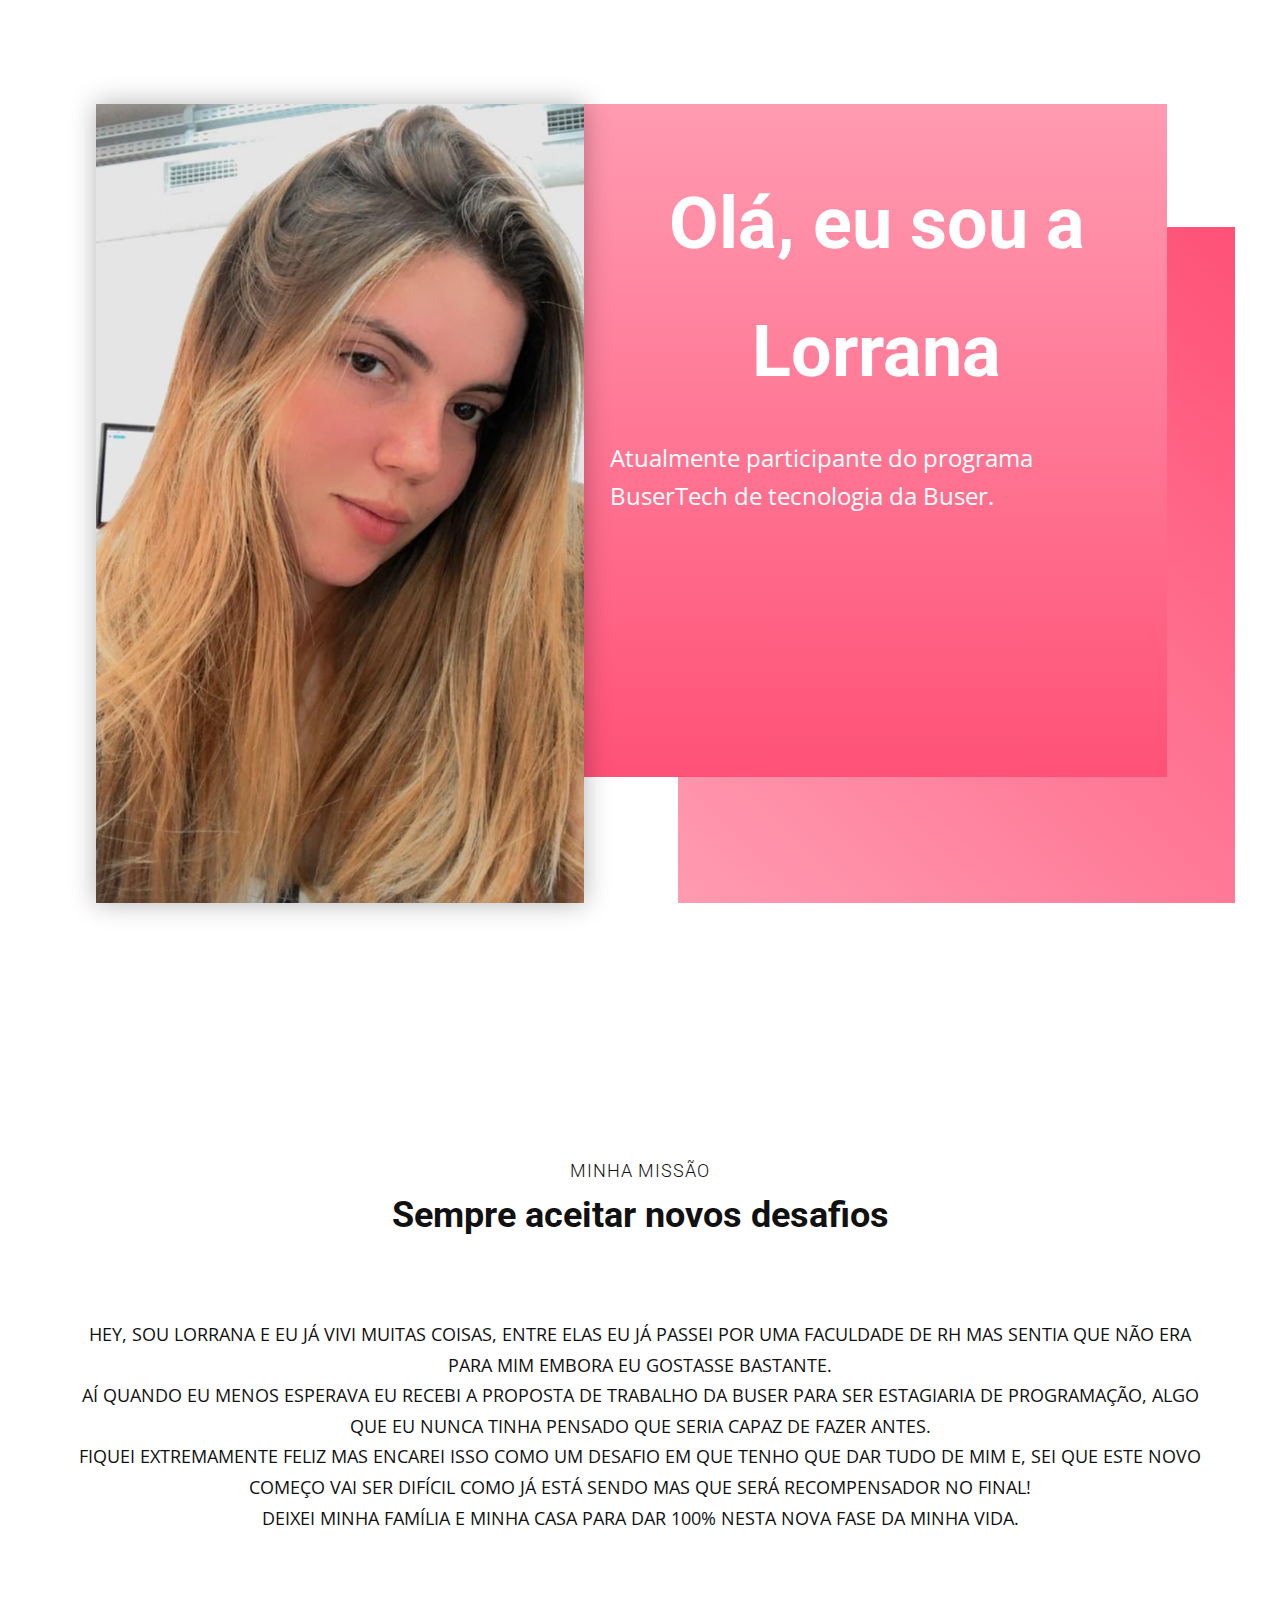
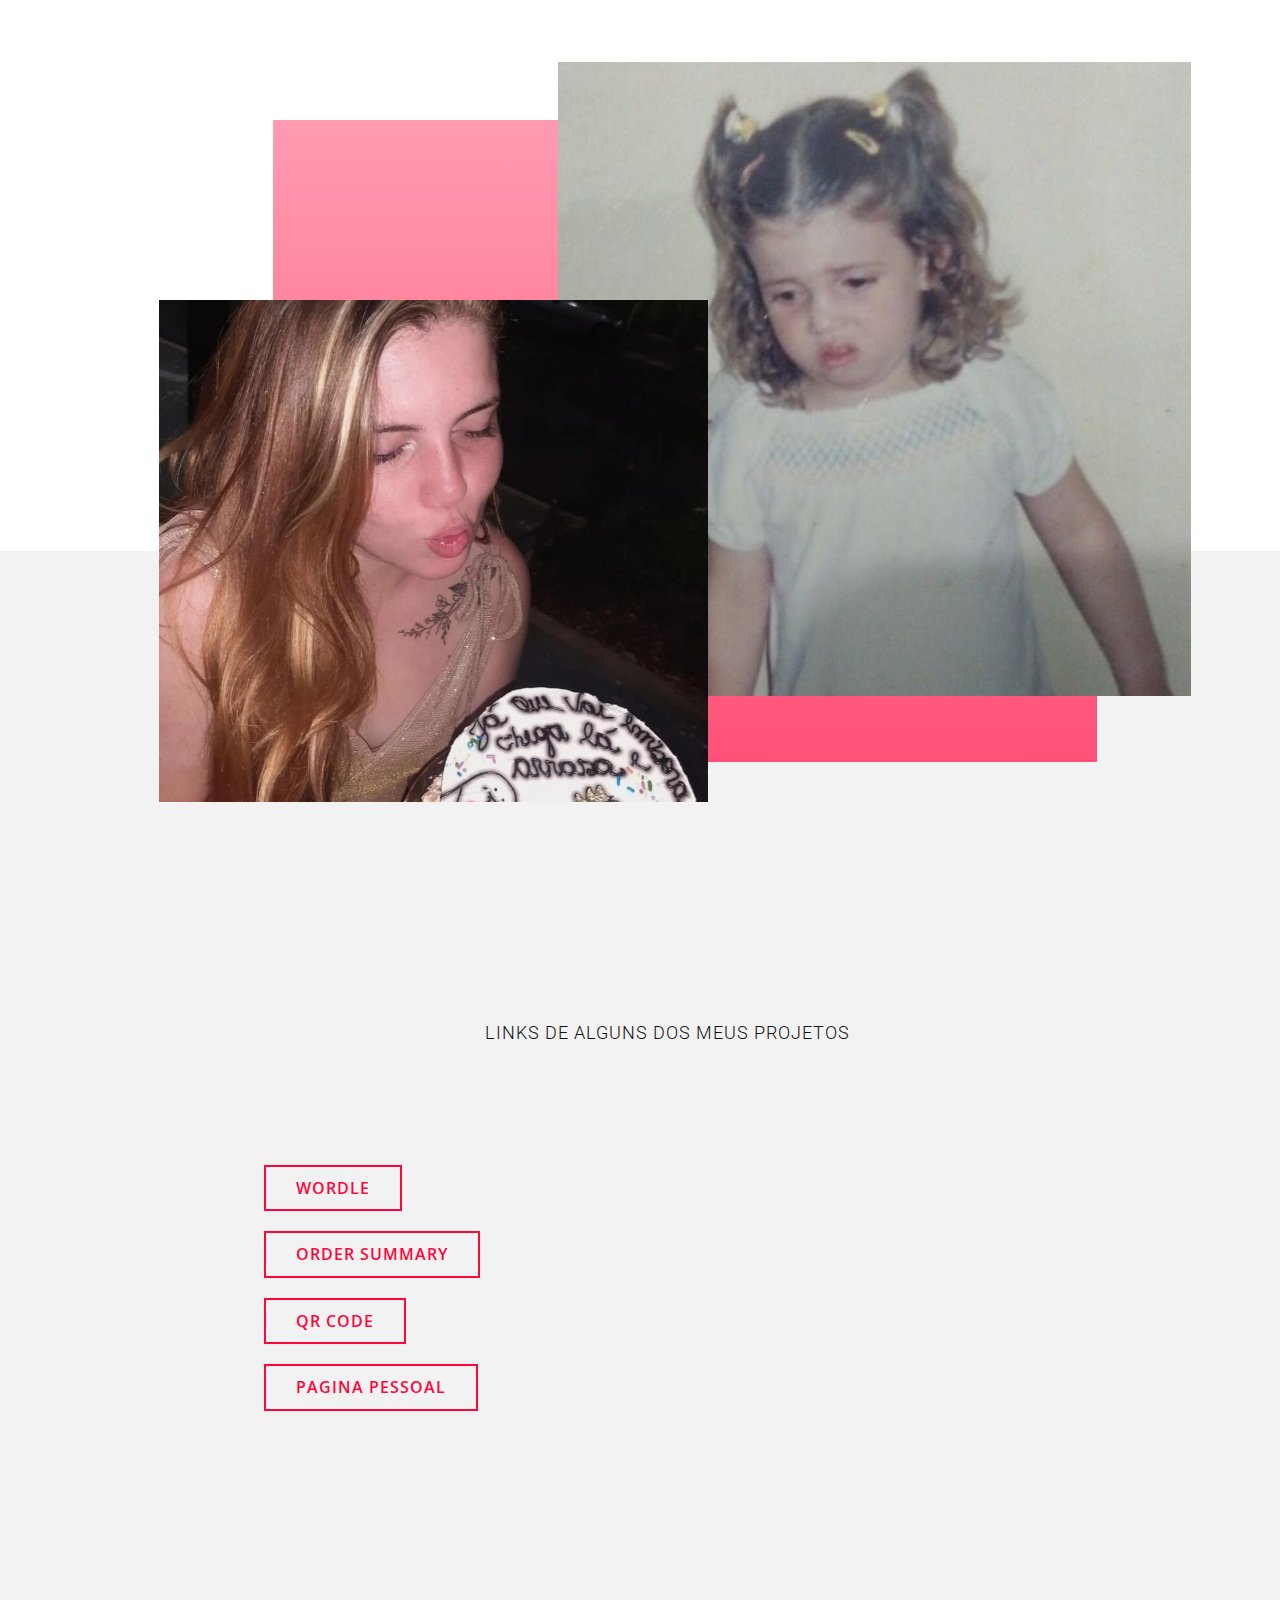
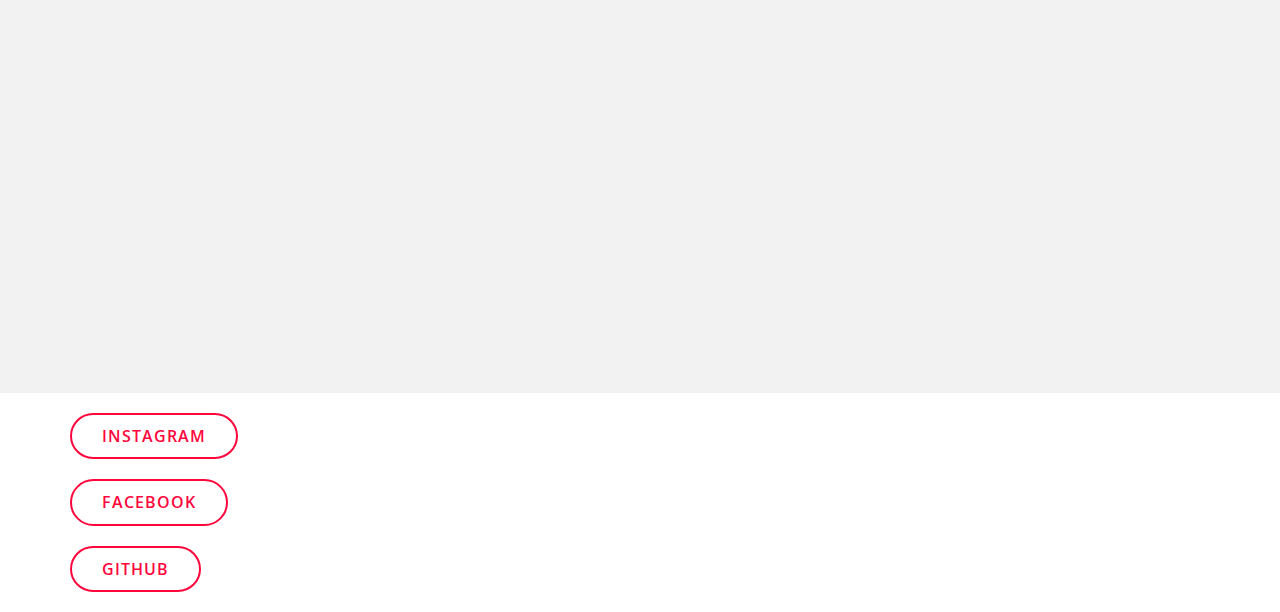
<file: index.html>
<!DOCTYPE html>
<html style="font-size: 16px;">
  <head>
    <title>Lorrana</title>
    <link rel="stylesheet" href="nicepage.css" media="screen">
    <link rel="stylesheet" href="Time-Management-1.css" media="screen">
    <link id="u-theme-google-font" rel="stylesheet" href="https://fonts.googleapis.com/css?family=Roboto:100,100i,300,300i,400,400i,500,500i,700,700i,900,900i|Open+Sans:300,300i,400,400i,500,500i,600,600i,700,700i,800,800i">
    
  </head>
  <body data-home-page="https://website2100962.nicepage.io/Time-Management-1.html?version=c72d0d84-145a-4e2e-b650-a291d6f296fa" data-home-page-title="Time Management 1" class="u-backlink-hidden u-body u-xl-mode"><header class="u-clearfix u-header" id="sec-d515"><div class="u-align-left u-clearfix u-sheet u-sheet-1">
        
        <nav class="u-menu u-menu-dropdown u-offcanvas u-menu-1">
          <div class="menu-collapse" style="text-transform: uppercase;">
            <a class="u-btn-text u-button-style u-nav-link" href="#" style="padding: 4px 0px; font-size: calc(1em + 8px);">            </a>
          </div>
          <div class="u-custom-menu u-nav-container">
            <ul class="u-nav u-spacing-25 u-unstyled u-nav-1"><li class="u-nav-item"><a class="u-button-style u-nav-link u-text-grey-dark-3" href="Home.html">Home</a>
</li><li class="u-nav-item"><a class="u-button-style u-nav-link u-text-grey-dark-3">Portfolio</a>
</li><li class="u-nav-item"><a class="u-button-style u-nav-link u-text-grey-dark-3">Contacts</a>
</li><li class="u-nav-item"><a class="u-button-style u-nav-link u-text-grey-dark-3" href="Page-12.html">Page 1</a>
</li><li class="u-nav-item"><a class="u-button-style u-nav-link u-text-grey-dark-3" href="Page-2.html">Page 2</a>
</li></ul>
          </div>
          <div class="u-custom-menu u-nav-container-collapse">
            <div class="u-black u-container-style u-inner-container-layout u-opacity u-opacity-95 u-sidenav">
              <div class="u-inner-container-layout u-sidenav-overflow">
                <div class="u-menu-close"></div>
                <ul class="u-align-center u-nav u-popupmenu-items u-unstyled u-nav-2"><li class="u-nav-item"><a class="u-button-style u-nav-link" href="Home.html">Home</a>
</li><li class="u-nav-item"><a class="u-button-style u-nav-link">Portfolio</a>
</li><li class="u-nav-item"><a class="u-button-style u-nav-link">Contacts</a>
</li><li class="u-nav-item"><a class="u-button-style u-nav-link" href="Page-12.html">Page 1</a>
</li><li class="u-nav-item"><a class="u-button-style u-nav-link" href="Page-2.html">Page 2</a>
</li></ul>
              </div>
            </div>
            <div class="u-black u-menu-overlay u-opacity u-opacity-70"></div>
          </div>
        </nav>
      </div></header> 
    <section class="u-clearfix u-section-1" id="sec-cac2">
      <div class="u-clearfix u-sheet u-sheet-1">
        <div class="u-gradient u-shape u-shape-rectangle u-shape-1" data-animation-name="fadeIn" data-animation-duration="1000" data-animation-delay="0" data-animation-direction="Right"></div>
        <div class="u-expanded-width-sm u-gradient u-shape u-shape-rectangle u-shape-2" data-animation-name="fadeIn" data-animation-duration="1000" data-animation-delay="0" data-animation-direction="Down"></div>
        <div class="u-align-left u-container-style u-group u-similar-fill u-group-1" data-animation-name="fadeIn" data-animation-duration="1000" data-animation-delay="0" data-animation-direction="Up">
          <div class="u-container-layout u-valign-middle-sm u-container-layout-1">
            <h1 class="u-align-center u-text u-text-white u-title u-text-1">
              <span style="font-size: 4.5rem;">Olá, eu sou a Lorrana</span>
              <span style="font-size: 6rem;"></span>
            </h1>
            <p class="u-large-text u-text u-text-variant u-text-white u-text-2">Atualmente participante do programa BuserTech de tecnologia da Buser.&nbsp;</p>
          </div>
        </div>
        <img class="u-image u-image-1" src="images/WhatsAppImage2022-05-28at09.55.40.jpeg" data-animation-name="fadeIn" data-animation-duration="1000" data-animation-delay="0" data-animation-direction="Up" data-image-width="633" data-image-height="1080">
      </div>
    </section>
    <section class="u-clearfix u-section-2" id="sec-6e64">
      <div class="u-clearfix u-sheet u-sheet-1">
        <div class="u-container-style u-expanded-width-sm u-expanded-width-xs u-group u-group-1" data-animation-name="fadeIn" data-animation-duration="1000" data-animation-delay="0" data-animation-direction="Down">
          <div class="u-container-layout u-container-layout-1">
            <h4 class="u-align-center u-text u-text-1">Minha missão</h4>
            <h2 class="u-align-center u-text u-text-2">Sempre aceitar novos desafios</h2>
          </div>
        </div>
        <p class="u-align-center u-text u-text-default u-text-3"> HEY, SOU LORRANA E EU JÁ VIVI MUITAS COISAS, ENTRE ELAS EU JÁ PASSEI POR UMA FACULDADE DE RH MAS SENTIA QUE NÃO ERA PARA MIM EMBORA EU GOSTASSE BASTANTE.
          <br>AÍ QUANDO EU MENOS ESPERAVA EU RECEBI A PROPOSTA DE TRABALHO DA BUSER PARA SER ESTAGIARIA DE PROGRAMAÇÃO, ALGO QUE EU NUNCA TINHA PENSADO QUE SERIA CAPAZ DE FAZER ANTES.
          <br>FIQUEI EXTREMAMENTE FELIZ MAS ENCAREI ISSO COMO UM DESAFIO EM QUE TENHO QUE DAR TUDO DE MIM E, SEI QUE ESTE NOVO COMEÇO VAI SER DIFÍCIL COMO JÁ ESTÁ SENDO MAS QUE SERÁ RECOMPENSADOR NO FINAL!
          <br>DEIXEI MINHA FAMÍLIA E MINHA CASA PARA DAR 100% NESTA NOVA FASE DA MINHA VIDA.
        </p>


        </div>
      </div>
    </section>
    <section class="u-clearfix u-white u-section-3" id="sec-cfa3">
      <div class="u-expanded-width u-grey-5 u-shape u-shape-rectangle u-shape-1"></div>
      <div class="u-container-style u-gradient u-group u-shape-rectangle u-group-1" data-animation-name="fadeIn" data-animation-duration="1000" data-animation-delay="250" data-animation-direction="Up">
        <div class="u-container-layout u-container-layout-1"></div>
      </div>
      <img src="images/WhatsAppImage2022-05-28at10.30.39.jpeg" class="u-align-left u-image u-image-1" data-animation-name="fadeIn" data-animation-duration="1000" data-animation-delay="250" data-animation-direction="Left" data-image-width="485" data-image-height="486">
      <img class="u-image u-image-default u-image-2" src="images/WhatsAppImage2022-05-28at10.27.16.jpeg" alt="" data-image-width="1094" data-image-height="1080">
    </section>
    <section class="u-clearfix u-grey-5 u-section-4" id="sec-16d4">
      <div class="u-clearfix u-sheet u-sheet-1">
        <div class="u-align-center u-container-style u-expanded-width-md u-expanded-width-sm u-expanded-width-xs u-group u-group-1">
          <div class="u-container-layout u-valign-middle u-container-layout-1">
            <div class="u-clearfix u-sheet u-sheet-1">
              <div class="u-align-center u-container-style u-expanded-width-md u-expanded-width-sm u-expanded-width-xs u-group u-group-1">
                <div class="u-container-layout u-valign-top u-container-layout-1">
                  <h4 class="u-text u-text-1"> LINKS DE ALGUNS DOS MEUS PROJETOS&nbsp;</h4>
                </div>
              </div>
              <a href="https://lorrananeves.github.io/wordle/" class="u-active-none u-border-2 u-border-active-palette-2-dark-1 u-border-hover-palette-2-base u-border-palette-1-base u-btn u-button-style u-hover-none u-none u-text-hover-palette-2-base u-btn-1" target="_blank">wordle</a>
              <a href="https://lorrananeves.github.io/D6-P-ginadoOrderSummary/" class="u-active-none u-border-2 u-border-active-palette-2-dark-1 u-border-hover-palette-2-base u-border-palette-1-base u-btn u-button-style u-hover-none u-none u-text-hover-palette-2-base u-btn-2" target="_blank">Order Summary</a>
              <a href="https://lorrananeves.github.io/qrcode/" class="u-active-none u-border-2 u-border-active-palette-2-dark-1 u-border-hover-palette-2-base u-border-palette-1-base u-btn u-button-style u-hover-none u-none u-text-hover-palette-2-base u-btn-3" target="_blank">QR CODE</a>
              <a href="https://lorrananeves.github.io/paginapessoal/" class="u-active-none u-border-2 u-border-active-palette-2-dark-1 u-border-hover-palette-2-base u-border-palette-1-base u-btn u-button-style u-hover-none u-none u-text-hover-palette-2-base u-btn-4" target="_blank">Pagina Pessoal</a>
            </div>
          </div>
        </div>
        <div class="u-clearfix u-expanded-width u-gutter-30 u-layout-wrap u-layout-wrap-1">
          <div class="u-layout">
            <div class="u-layout-col">
             
          </div>
        </div>
      </div>
    </section>
    
    
    <div class="u-clearfix u-sheet u-sheet-1">
      <a href="https://www.instagram.com/lorrana.cneves/" class="u-border-2 u-border-hover-palette-1-base u-border-palette-1-base u-btn u-btn-round u-button-style u-hover-palette-1-base u-none u-radius-50 u-btn-1" target="_blank">Instagram</a>
      <a href="https://www.facebook.com/lorrana.neves.17" class="u-border-2 u-border-hover-palette-1-base u-border-palette-1-base u-btn u-btn-round u-button-style u-hover-palette-1-base u-none u-radius-50 u-btn-2" target="_blank">Facebook</a>
      <a href="https://github.com/lorrananeves" class="u-border-2 u-border-hover-palette-1-base u-border-palette-1-base u-btn u-btn-round u-button-style u-hover-palette-1-base u-none u-radius-50 u-btn-3" target="_blank">GitHub</a>
    </div>
  </body>
</html>
</file>
